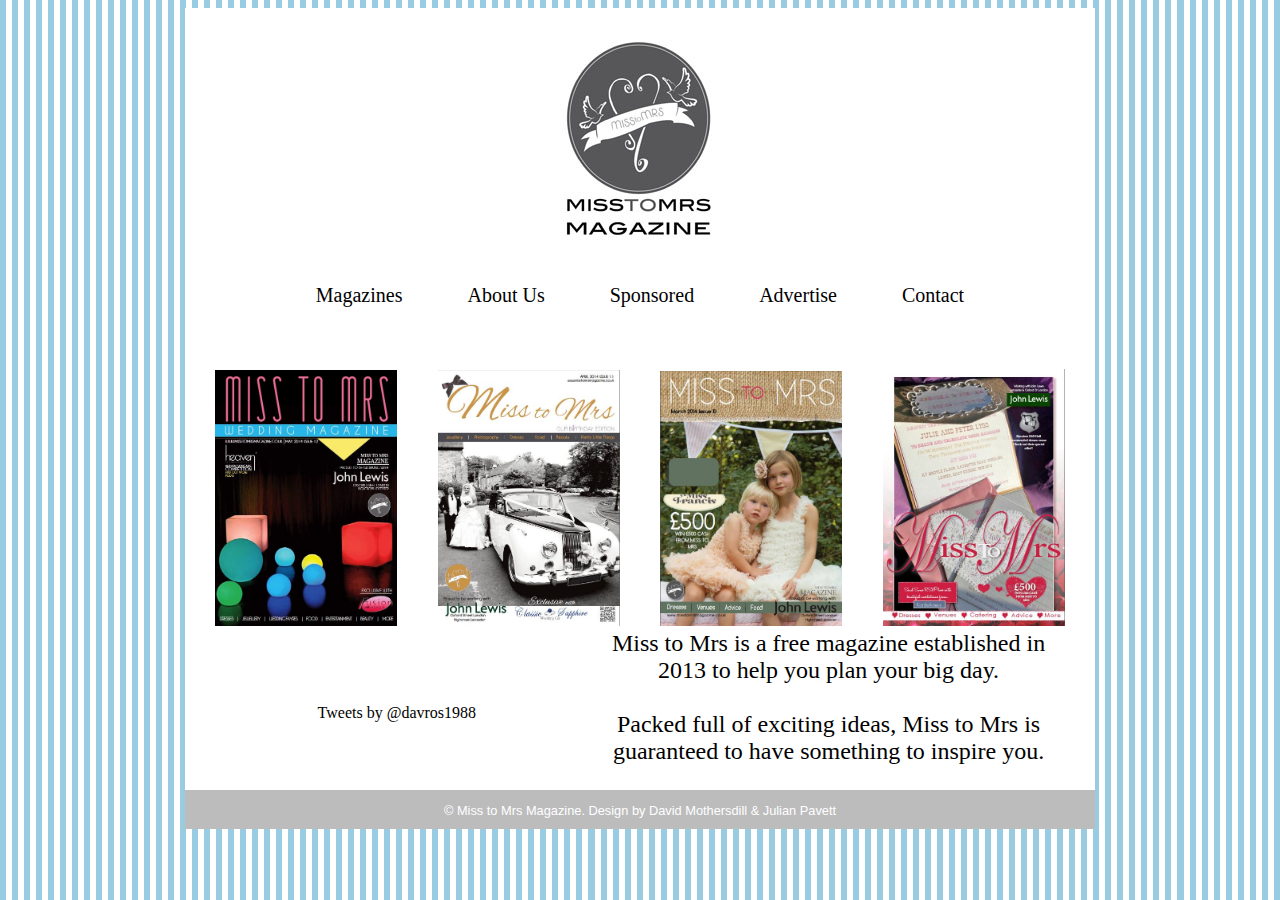
<file: index.html>
<!DOCTYPE html>
<html>

    <head>
        <meta charset="utf-8">
        <meta http-equiv="X-UA-Compatible" content="IE=edge,chrome=1">
        <title>Miss to Mrs Magazine</title>
        <meta name="description" content="Miss to Mrs Magazine">
        <link rel="stylesheet" href="main.css">
    </head>
    <body>
        
        <div id="wrapper">
        
            <header>
                <a href="index.html"><img src="images/misstomrs_logo_lge.jpg"/></a>
            </header>
        
            <nav>
                <ul>
                    <li><a href="magazine.html">Magazines</a></li>
                    <li><a href="about.html">About Us</a></li>
                    <li><a href="sponsored.html">Sponsored</a></li>
                    <li><a href="advertise.html">Advertise</a></li>
                    <li style="padding-right:0em;"><a href="#">Contact</a></li>
                </ul>
            </nav>
            
            <div id="mainhome">
            
                <div id="latestmags">
                    <img src="images/covers/issue_12.jpg">
                    <img src="images/covers/issue_11.jpg">
                    <img src="images/covers/issue_10.jpg">
                    <img style="padding-right:0em;" src="images/covers/issue_9.jpg">
                </div>
            
                <div id="twitter">
                    <a class="twitter-timeline" href="https://twitter.com/davros1988" data-widget-id="473506469388619776">Tweets by @davros1988</a>
                    <script>!function(d,s,id){var js,fjs=d.getElementsByTagName(s)[0],p=/^http:/.test(d.location)?'http':'https';if(!d.getElementById(id)){js=d.createElement(s);js.id=id;js.src=p+"://platform.twitter.com/widgets.js";fjs.parentNode.insertBefore(js,fjs);}}(document,"script","twitter-wjs");
                    </script>
                </div>
                
                <div id="aboutbrief"> 
                    Miss to Mrs is a free magazine established in 2013 to help you plan your big day. 
                    <br><br>
                    Packed full of exciting ideas, Miss to Mrs is guaranteed to have something to inspire you.     
                </div>
                
            </div>
            
            <!--<div id="sponsors">
                <img src="images/sponsors/amthyestlogo.png">
                <img src="images/sponsors/bristolfavourslogo.jpg">
                <img src="images/sponsors/butterflycorsetslogo.jpg">
                <img style="padding-right:0em;" src="images/sponsors/candycreationslogo.png">
            </div>-->
            <footer>
                &copy Miss to Mrs Magazine. Design by David Mothersdill & Julian Pavett
                
            </footer>
        </div>
        
    </body>
</html>
</file>
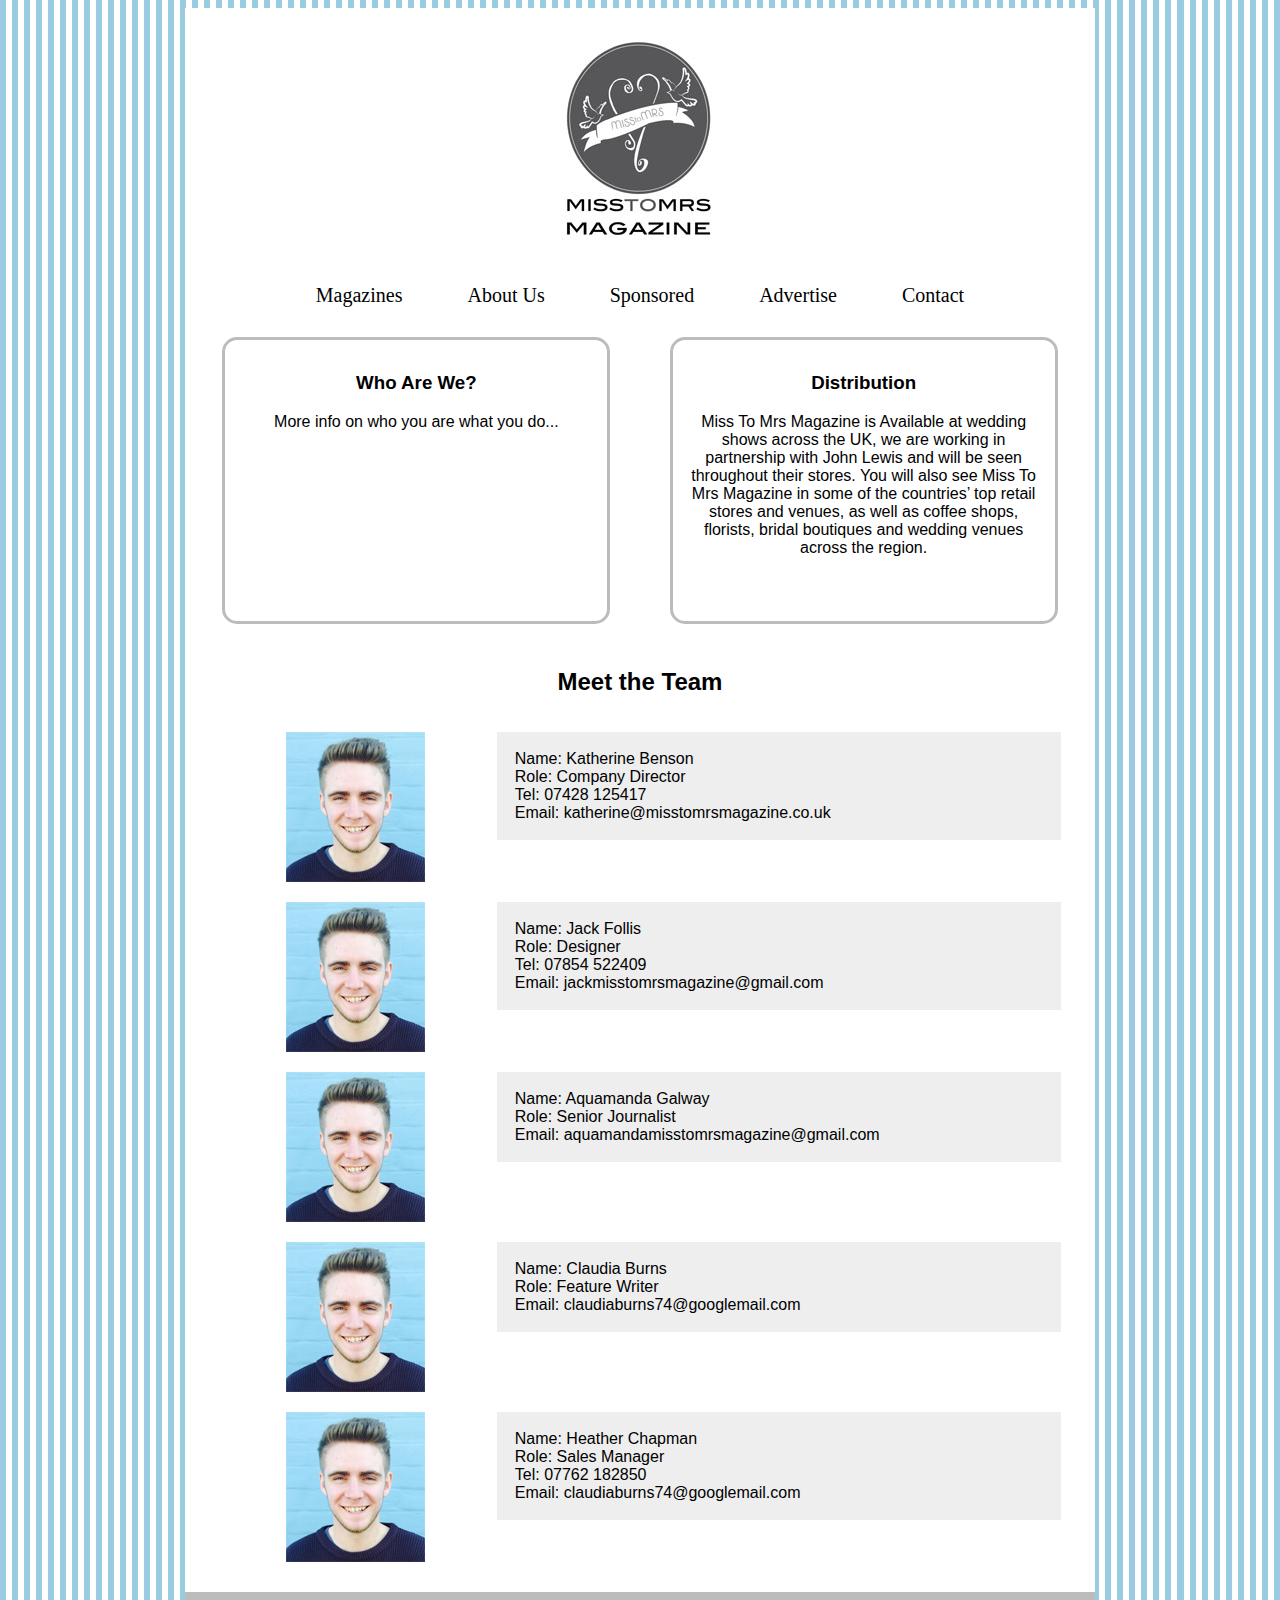
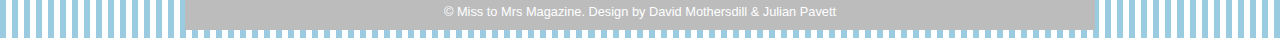
<file: about.html>
<!DOCTYPE html>
<html>

    <head>
        <meta charset="utf-8">
        <meta http-equiv="X-UA-Compatible" content="IE=edge,chrome=1">
        <title>Miss to Mrs Magazine</title>
        <meta name="description" content="Miss to Mrs Magazine">
        <link rel="stylesheet" href="main.css">
    </head>
    <body>
        
        <div id="wrapper">
        
            <header>
                <a href="index.html"><img src="images/misstomrs_logo_lge.jpg"/></a>
            </header>
        
            <nav>
                <ul>
                    <li><a href="magazines.html">Magazines</a></li>
                    <li><a href="about.html">About Us</a></li>
                    <li><a href="sponsored.html">Sponsored</a></li>
                    <li><a href="advertise.html">Advertise</a></li>
                    <li style="padding-right:0em;"><a href="#">Contact</a></li>
                </ul>
            </nav>
            
            <div id="mainabout">
            
                <div id="aboutus">
                    <article id="whoarewe">
                        <h3>Who Are We?</h3>
                        More info on who you are what you do...
                    </article>
                    <article id="distribution">
                        <h3>Distribution</h3>
                        Miss To Mrs Magazine is Available at wedding shows across the UK, we are working in partnership with John Lewis and will be seen throughout their stores. You will also see Miss To Mrs Magazine in some of the countries’ top retail stores and venues, as well as coffee shops, florists, bridal boutiques and wedding venues across the region. 
                    </article>
                </div>
                
                <div id="team">
                    <h2>Meet the Team</h2>
                    <div id="staff_image">
                        <img src="images/staff/designer_jack.jpg">
                    </div>
                    <div id="staff_text">
                        <br>Name: Katherine Benson<br>
                        Role: Company Director<br>
                        Tel: 07428 125417<br>
                        Email: <a href="mailto:katherine@misstomrsmagazine.co.uk">katherine@misstomrsmagazine.co.uk</a><br><br>
                    </div>
                    <div id="staff_image">
                        <img src="images/staff/designer_jack.jpg">
                    </div>
                    <div id="staff_text">
                        <br>Name: Jack Follis<br>
                        Role: Designer<br>
                        Tel: 07854 522409<br>
                        Email: <a href="mailto:jackmisstomrsmagazine@gmail.com">jackmisstomrsmagazine@gmail.com</a><br><br>
                    </div>
                    <div id="staff_image">
                        <img src="images/staff/designer_jack.jpg">
                    </div>
                    <div id="staff_text">
                        <br>Name: Aquamanda Galway<br>
                        Role: Senior Journalist<br>
                        Email: <a href="mailto:aquamandamisstomrsmagazine@gmail.com">aquamandamisstomrsmagazine@gmail.com</a><br><br>
                    </div>
                    <div id="staff_image">
                        <img src="images/staff/designer_jack.jpg">
                    </div>
                    <div id="staff_text">
                        <br>Name: Claudia Burns<br>
                        Role: Feature Writer<br>
                        Email: <a href="mailto:claudiaburns74@googlemail.com">claudiaburns74@googlemail.com</a><br><br>
                    </div>
                    <div id="staff_image">
                        <img src="images/staff/designer_jack.jpg">
                    </div>
                    <div id="staff_text">
                        <br>Name: Heather Chapman<br>
                        Role: Sales Manager<br>
                        Tel: 07762 182850<br>
                        Email: <a href="mailto:heathermisstomrsmagazine@gmail.com">claudiaburns74@googlemail.com</a><br><br>
                    </div>
                </div>
            </div>
            
            <footer>
                &copy Miss to Mrs Magazine. Design by David Mothersdill & Julian Pavett
                
            </footer>
        </div>
        
    </body>
</html>
</file>
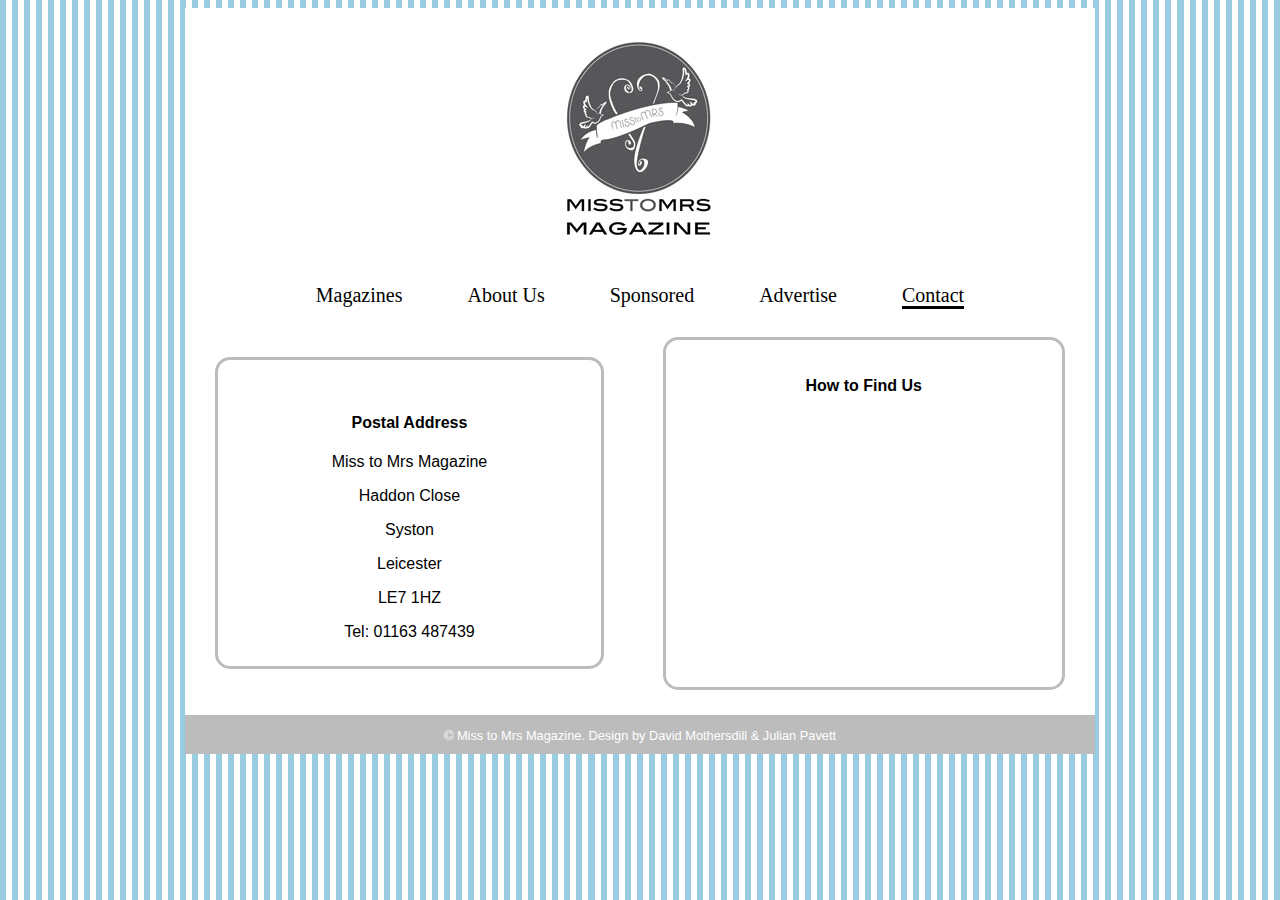
<file: contact.html>
<!DOCTYPE html>
<html>

    <head>
        <meta charset="utf-8">
        <meta http-equiv="X-UA-Compatible" content="IE=edge,chrome=1">
        <title>Miss to Mrs Magazine</title>
        <meta name="description" content="Miss to Mrs Magazine">
        <link rel="stylesheet" href="main.css">
    </head>
    <body>
        
        <div id="wrapper">
        
            <header>
                <a href="index.html"><img src="images/misstomrs_logo_lge.jpg"/></a>
            </header>
        
            <nav>
                <ul>
                    <li><a href="magazines.html">Magazines</a></li>
                    <li><a href="about.html">About Us</a></li>
                    <li><a href="sponsored.html">Sponsored</a></li>
                    <li><a href="advertise.html">Advertise</a></li>
                    <li style="padding-right:0em; border-bottom:solid;"><a href="contact.html">Contact</a></li>
                </ul>
            </nav>
            
            <div id="maincontact">
                <div id="findus">
                    <article id="address">
                        <h4>Postal Address</h4>
                        <p>Miss to Mrs Magazine</p>
                        <p>Haddon Close</p>
                        <p>Syston</p>
                        <p>Leicester</p>
                        <p>LE7 1HZ</p>
                        <p>Tel: 01163 487439</p>
                    </article>
                    <article id="map">
                        <h4>How to Find Us</h4>
                        <iframe src="https://www.google.com/maps/embed?pb=!1m18!1m12!1m3!1d2418.0953596038757!2d-1.0852948500000335!3d52.69437205000001!2m3!1f0!2f0!3f0!3m2!1i1024!2i768!4f13.1!3m3!1m2!1s0x4877620109aa3b8d%3A0x87aa48ddc243cd59!2sSyston!5e0!3m2!1sen!2suk!4v1401743190941" width="100%" height="250" frameborder="0" style="border:0">
                        </iframe>
                    </article>
                </div>
                
            </div>
            
            <footer>
                &copy Miss to Mrs Magazine. Design by David Mothersdill & Julian Pavett
                
            </footer>
        </div>
        
    </body>
</html>
</file>
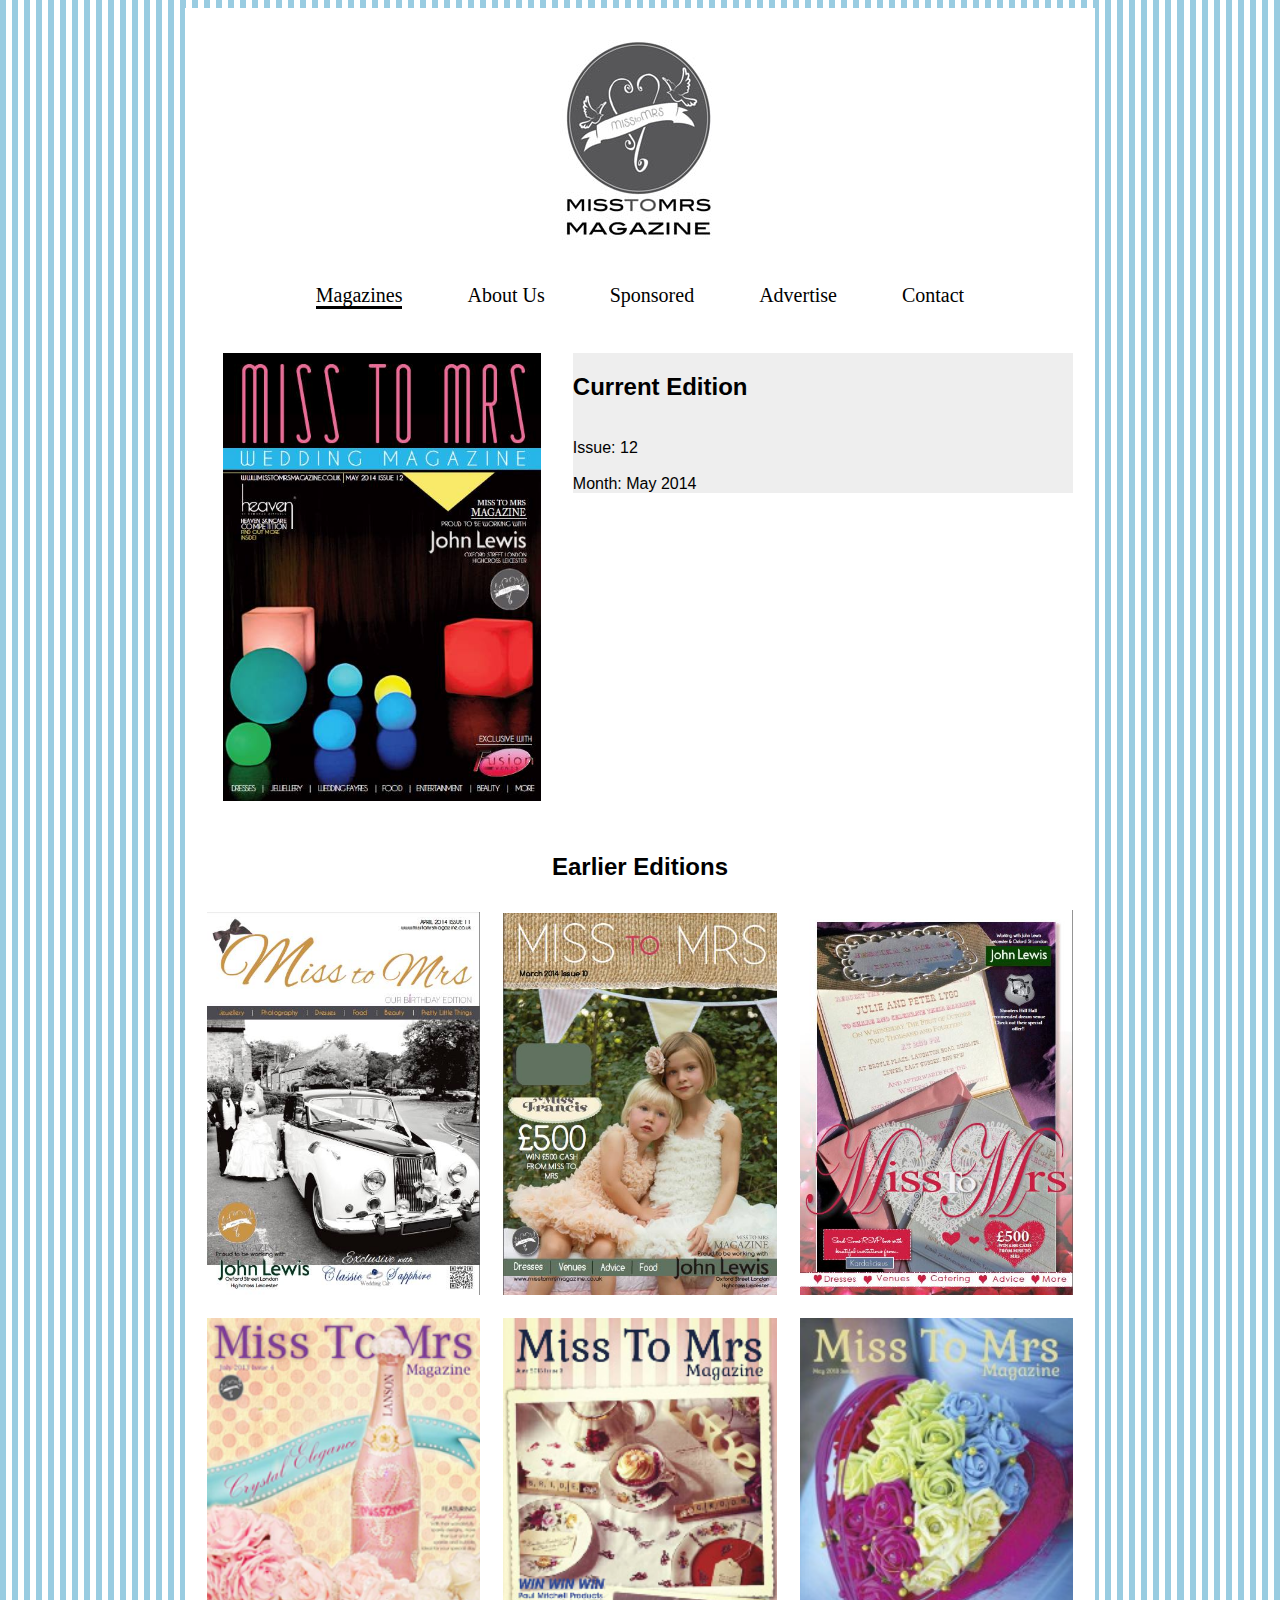
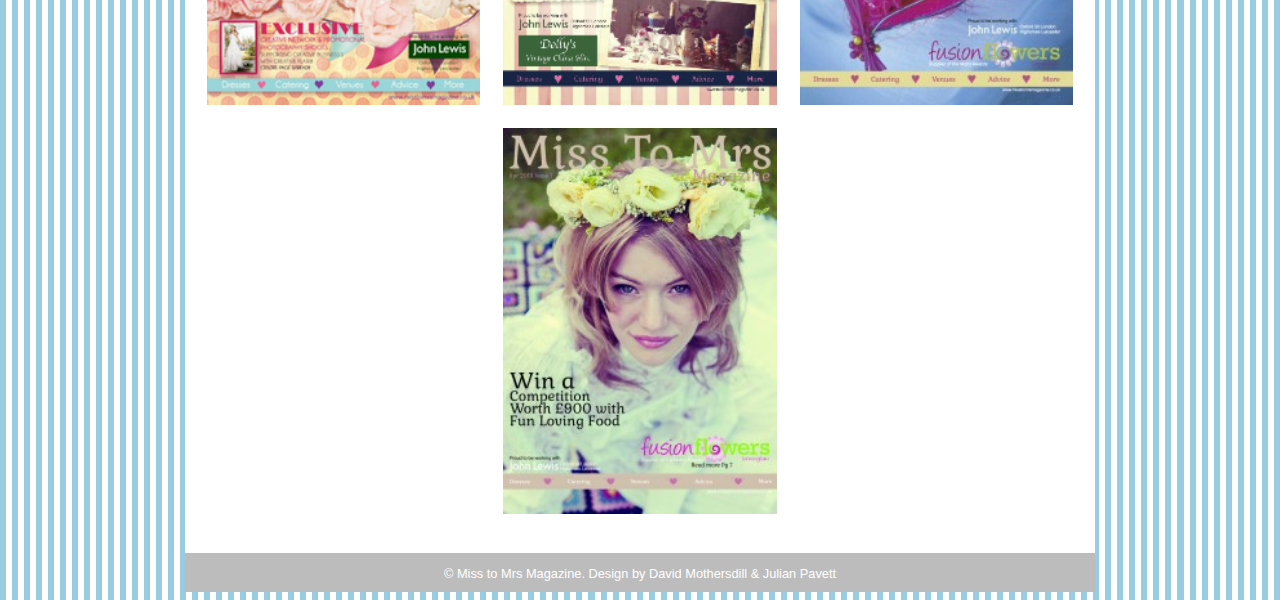
<file: magazines.html>
<!DOCTYPE html>
<html>

    <head>
        <meta charset="utf-8">
        <meta http-equiv="X-UA-Compatible" content="IE=edge,chrome=1">
        <title>Miss to Mrs Magazine</title>
        <meta name="description" content="Miss to Mrs Magazine">
        <link rel="stylesheet" href="main.css">
    </head>
    <body>
        
        <div id="wrapper">
        
            <header>
                <a href="index.html"><img src="images/misstomrs_logo_lge.jpg"/></a>
            </header>
        
            <nav>
                <ul>
                    <li><a style="border-bottom:solid;" href="magazines.html">Magazines</a></li>
                    <li><a href="about.html">About Us</a></li>
                    <li><a href="sponsored.html">Sponsored</a></li>
                    <li><a href="advertise.html">Advertise</a></li>
                    <li style="padding-right:0em;"><a href="contact.html">Contact</a></li>
                </ul>
            </nav>
            
            <div id="mainmags">
                <div id="featuredmag">
                    <div id="magimage">
                        <img style="width:100%;" src="images/covers/issue_12.jpg">
                    </div>
                    <div id="maginfo">
                        <h2>Current Edition</h2>
                        <br>Issue: 12<br><br>
                        Month: May 2014<br>
                    </div>
                </div>
                <div id="covers">
                    <h2>Earlier Editions</h2>
                    <img src="images/covers/issue_11.jpg">
                    <img src="images/covers/issue_10.jpg">
                    <img src="images/covers/issue_9.jpg">
                    <img src="images/covers/issue_4.jpg">
                    <img src="images/covers/issue_3.jpg">
                    <img src="images/covers/issue_2.jpg">
                    <img src="images/covers/issue_1.jpg">
                </div>
            </div>
            
            <footer>
                &copy Miss to Mrs Magazine. Design by David Mothersdill & Julian Pavett
                
            </footer>
        </div>
        
    </body>
</html>
</file>
<file: main.css>
body {
    background-image: url(images/m2m_bg.png);
  
}

a {
   text-decoration: none;
    color: inherit;
}

h3 {
    padding:0;
    margin:0;
    margin-bottom: 1em;
}

footer {
    background-color: rgba(87,87,89,0.4);
    height:2em;
    width: 100%;
    color: white;
    font-style: normal;
    font-family:helvetica;
    font-size: 0.8em;
    padding-top: 1em;
    margin-top:2em;
}

header {
    padding-top: 2em;
}

nav {
    width: 100%;
    padding-top: 2em;
    font-size: 20px;
    padding-bottom: 1.5em;
}

nav a:hover {
    background-color: rgba(87,87,89,0.4);
}

ul {
    list-style: none;
    padding: 0;
    list-style-type: none;
    margin:0;
}

li {
    display:inline;
    padding-right: 3em;
   
}

article {
    border:solid;
    height:15em;
    border-color: rgba(87,87,89,0.4);
    border-radius: 15px;
    padding: 1%;
}

#wrapper {
    height:auto;
    background-color: white;
    margin-left:auto;
    margin-right:auto;
    width:72%;
    text-align: center;
    
    box-shadow: solid;
    
}

/*HOME*/

#mainhome {
    width: inherit;
    display: inline;
    vertical-align: middle;
}

#latestmags {
    width:100%;
    display:inline;
    
}

#latestmags img {
    padding-top: 2em;
    width:20%;
    padding-right: 4%
}

#twitter {
    width: 38%;
    height: auto;
    margin-top: 2em;
    display: inline-block;
    vertical-align: middle;
    
    
}

#aboutbrief {
    width:50%;
    display: inline-block;
    padding-left: 3%;
    font-size: 1.5em;
    vertical-align: middle;
        
    
}

#sponsors {
    display: inline;
    width:100%;
    height: inherit;
    padding-top: 2em; 

}

#sponsors img {
    display: inline;
    width: 20%;
    padding-right: 2em;
    
}

/*ABOUT*/

#mainabout {
    width: inherit;
    display: inline;
    vertical-align: middle;
    font-family: helvetica;
}

#whoarewe {
    padding-top:2em;
    width:40%;
    display: inline-block;
    vertical-align: middle;
    margin-right: 6%;
    
}

#distribution {
    padding-top:2em;
    width:40%;
    display: inline-block;
    vertical-align: middle;
}

#team {
    margin-top: 1.5em;
    width:100%;
    display: inline-block;
    
}

#staff_image {
    margin-top: 1em;
    width:30%;
    display: inline-block;
}

#staff_text {
    margin-top: 1em;
    text-align: left;
    padding-left: 2%;
    margin-top: 1em;
    width:60%;
    display: inline-block;
    background-color: rgba(87,87,89,0.1);
    height: inherit;
    vertical-align: top;
}

#staff_text a:hover {
    font-style: italic;
}

/*MAGAZINES*/

#mainmags {
    width: inherit;
    display: inline;
    vertical-align: middle;
    font-family: helvetica;
}

#featuredmag {
    width: 100%;
    display: inline-block;
}

#magimage {
    margin-top:1em;
    width:35%;
    margin-left: 1em;
    display: inline-block;
    text-align: left;
}

#maginfo {
    margin-left: 3%;
    margin-top: 1em;
    width:55%;
    display: inline-block;
    text-align: left;
    vertical-align: top;
    background-color: rgba(87,87,89,0.1);
    height:inherit;
    
}

#covers {
    margin-top: 3em;
}

#covers img {
    width: 30%;
    padding:.6em;
}

/*CONTACT*/
#maincontact {
    width: inherit;
    display: inline;
    vertical-align: middle;
    font-family: helvetica;
    position: relative;
        

}

#address {
    padding-top:2em;
    width:40%;
    display: inline-block;
    vertical-align: middle;
    margin-right: 6%;
    height:auto;

    
}

#map {
    padding-top:2em;
    width:40%;
    display: inline-block;
    vertical-align: middle;
    text-align:center;
    padding: 1em;
    height:auto;
        
}

/*ADVERTISE*/

#mainadvert {
    width: inherit;
    display: inline;
    vertical-align: middle;
    font-family: helvetica;
    position: relative;
    
    height:auto;
}

#advertinfo {
    position:relative;
    display: inline-block;
    width:50%;
    margin-left: 5%;
    height:inherit;
}

#advertexample {
    position:relative;
    display: inline-block;
    width:30%;
    margin-right: 5%;
    height:inherit;
}

#advertexample img {
    width:100%;
}
</file>
